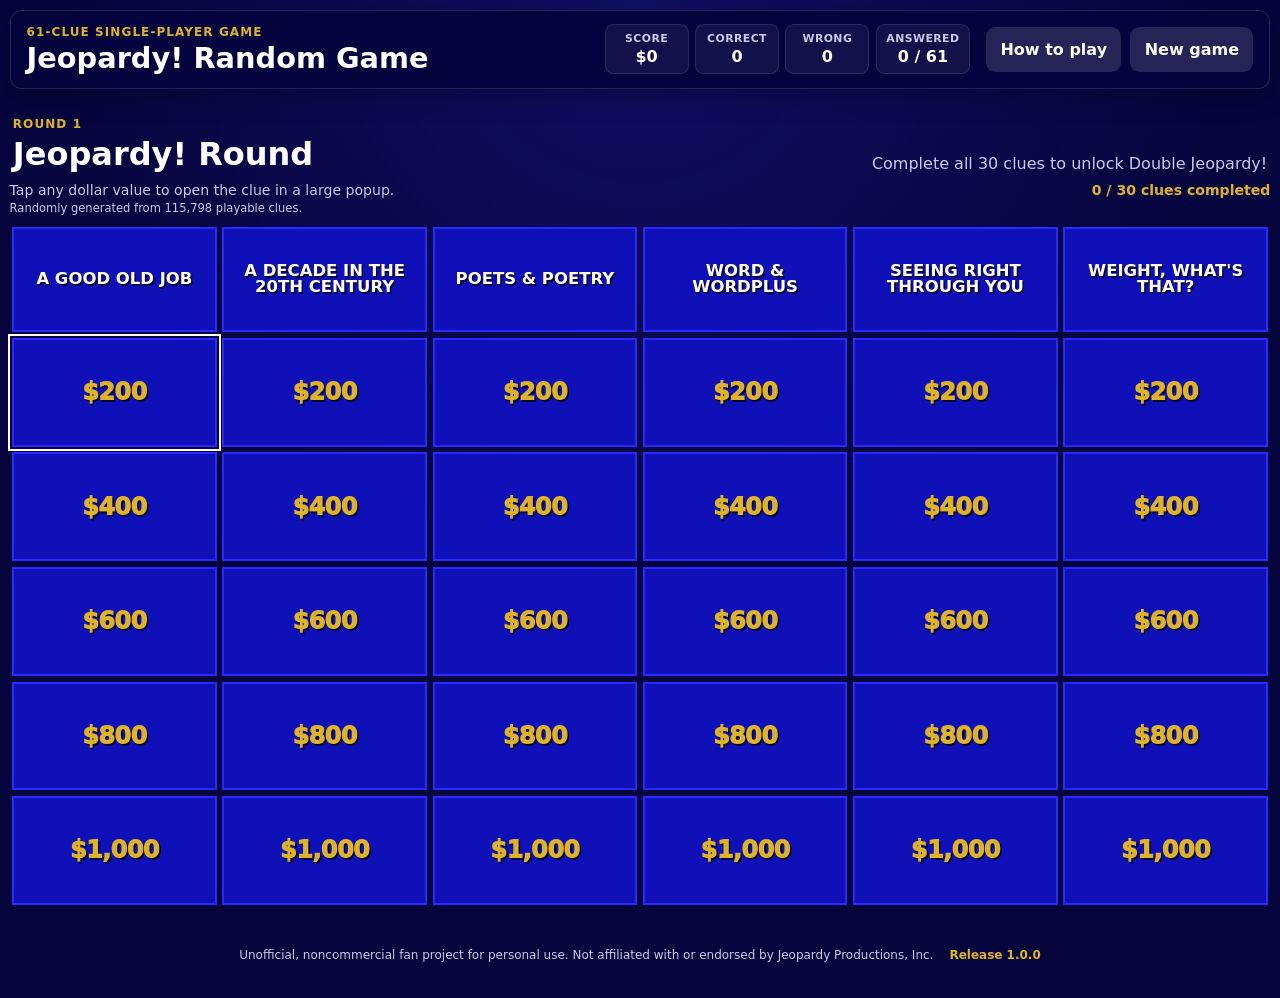
<file: index.html>
<!doctype html>
<html lang="en">
<head>
  <meta charset="utf-8">
  <meta name="viewport" content="width=device-width, initial-scale=1, viewport-fit=cover">
  <meta name="theme-color" content="#07064f">
  <meta name="color-scheme" content="dark">
  <meta name="description" content="A browser-based, randomly generated 61-clue Jeopardy-style practice game.">
  <meta name="robots" content="noindex, nofollow, noarchive">
  <meta name="referrer" content="no-referrer">
  <title>Jeopardy! Random Game</title>
  <link rel="stylesheet" href="./styles.css?v=1.0.0">
  <link rel="icon" type="image/x-icon" href="favicon.ico">

</head>
<body>
  <div class="app-shell">
    <header class="app-header">
      <div class="title-group">
        <p class="eyebrow">61-clue single-player game</p>
        <h1>Jeopardy! Random Game</h1>
      </div>

      <div class="status-bar" aria-label="Current game status">
        <p><span>Score</span><strong id="score-value">$0</strong></p>
        <p><span>Correct</span><strong id="correct-count">0</strong></p>
        <p><span>Wrong</span><strong id="wrong-count">0</strong></p>
        <p><span>Answered</span><strong id="answered-count">0 / 61</strong></p>
      </div>

      <div class="header-actions" aria-label="Game controls">
        <button class="secondary-button" id="help-button" type="button">
          How to play
        </button>
        <button class="secondary-button" id="new-game-button" type="button" disabled>
          New game
        </button>
      </div>
    </header>

    <main id="main-content">
      <section class="system-panel loading-panel" id="loading-panel" aria-labelledby="loading-title">
        <div class="loading-spinner" aria-hidden="true"></div>
        <p class="round-kicker">Please wait</p>
        <h2 id="loading-title">Preparing your game</h2>
        <p id="loading-message" role="status" aria-live="polite">Loading the clue database…</p>
      </section>

      <section class="system-panel error-panel" id="error-panel" aria-labelledby="error-title" hidden>
        <p class="round-kicker">Something went wrong</p>
        <h2 id="error-title">The game could not be prepared</h2>
        <p id="error-message">The clue files could not be loaded.</p>
        <details class="error-details">
          <summary>Technical details</summary>
          <code id="error-technical-details"></code>
        </details>
        <div class="system-actions">
          <button class="primary-button" id="retry-button" type="button">Try again</button>
          <button class="secondary-button" id="return-to-game-button" type="button" hidden>Return to saved game</button>
        </div>
      </section>

      <section class="round-panel" id="round-panel" aria-labelledby="round-title" hidden>
        <div class="round-heading">
          <div>
            <p class="round-kicker" id="round-kicker">Round 1</p>
            <h2 id="round-title">Jeopardy! Round</h2>
          </div>
          <p class="round-note" id="round-note">Complete all 30 clues to unlock Double Jeopardy!</p>
        </div>

        <div class="board-help" id="board-help">
          <span id="board-instruction">Tap any dollar value to open the clue in a large popup.</span>
          <strong class="round-progress" id="round-progress">0 / 30 clues completed</strong>
          <small class="data-summary" id="data-summary"></small>
        </div>

        <div class="board-scroller" id="board-scroller" aria-describedby="board-help">
          <div class="board" id="game-board" aria-label="Jeopardy! Round game board"></div>
        </div>
      </section>
    </main>

    <footer class="app-footer">
      <span>Unofficial, noncommercial fan project for personal use. Not affiliated with or endorsed by Jeopardy Productions, Inc.</span>
      <span class="app-version">Release 1.0.0</span>
    </footer>
  </div>

  <p class="visually-hidden" id="game-announcement" role="status" aria-live="polite" aria-atomic="true"></p>

  <dialog class="clue-dialog" id="clue-dialog" aria-labelledby="dialog-category" aria-describedby="dialog-clue">
    <form method="dialog" class="dialog-close-row">
      <button class="icon-button" value="close" aria-label="Close clue dialog">×</button>
    </form>

    <div class="dialog-content">
      <p class="dialog-category" id="dialog-category"></p>
      <p class="dialog-value" id="dialog-value"></p>
      <p class="dialog-clue" id="dialog-clue"></p>

      <div class="response-panel" id="response-panel" role="status" aria-live="polite" aria-atomic="true" hidden>
        <p class="response-label">Correct response</p>
        <p class="dialog-response" id="dialog-response"></p>
      </div>

      <div class="dialog-actions">
        <button class="primary-button" id="reveal-button" type="button">Reveal response</button>
        <div class="judgment-actions" id="judgment-actions" hidden>
          <button class="wrong-button" id="wrong-button" type="button">I was wrong</button>
          <button class="correct-button" id="correct-button" type="button">I was right</button>
        </div>
      </div>
    </div>
  </dialog>

  <dialog class="help-dialog" id="help-dialog" aria-labelledby="help-title">
    <form method="dialog" class="dialog-close-row">
      <button class="icon-button" value="close" aria-label="Close how-to-play dialog">×</button>
    </form>

    <div class="dialog-content compact-dialog-content help-content">
      <p class="dialog-kicker">How to play</p>
      <h2 id="help-title">Complete all 61 clues</h2>
      <ol class="help-steps">
        <li>Tap a dollar value to open its clue.</li>
        <li>Think of your response, then tap <strong>Reveal response</strong>.</li>
        <li>Use <strong>I was right</strong> or <strong>I was wrong</strong> on the honor system.</li>
        <li>Correct responses add the clue value; wrong responses subtract it.</li>
        <li>Finish Round 1, Double Jeopardy!, and Final Jeopardy! to see your results.</li>
      </ol>
      <p class="help-note">Your current game is saved automatically in this browser. The New game button discards that progress after asking for confirmation.</p>
      <button class="primary-button wide-button" id="close-help-button" type="button">Return to the board</button>
    </div>
  </dialog>

  <dialog class="confirm-dialog" id="reset-dialog" aria-labelledby="reset-title">
    <div class="dialog-content compact-dialog-content">
      <p class="dialog-kicker">Reset game</p>
      <h2 id="reset-title">Start a new game?</h2>
      <p>Your current score and progress will be lost. A completely new set of categories and clues will be generated.</p>
      <div class="confirm-actions">
        <button class="secondary-button" id="cancel-reset-button" type="button">Cancel</button>
        <button class="danger-button" id="confirm-reset-button" type="button">Start new game</button>
      </div>
    </div>
  </dialog>

  <dialog class="transition-dialog" id="transition-dialog" aria-labelledby="transition-title">
    <div class="dialog-content compact-dialog-content transition-content">
      <p class="dialog-kicker" id="transition-kicker">Round complete</p>
      <h2 id="transition-title">Jeopardy! Round complete</h2>
      <p id="transition-summary"></p>
      <button class="primary-button wide-button" id="continue-round-button" type="button">
        Start Double Jeopardy!
      </button>
    </div>
  </dialog>

  <dialog class="results-dialog" id="results-dialog" aria-labelledby="results-title">
    <div class="dialog-content results-content">
      <p class="dialog-kicker">All 61 clues completed</p>
      <h2 id="results-title">Game complete</h2>

      <div class="results-grid" aria-label="Final game statistics">
        <p class="result-score"><span>Final score</span><strong id="final-score">$0</strong></p>
        <p><span>Correct</span><strong id="final-correct">0</strong></p>
        <p><span>Wrong</span><strong id="final-wrong">0</strong></p>
        <p><span>Accuracy</span><strong id="final-accuracy">0.0%</strong></p>
        <p><span>Answered</span><strong id="final-answered">61 / 61</strong></p>
      </div>

      <button class="primary-button wide-button" id="results-new-game-button" type="button">
        Play another game
      </button>
    </div>
  </dialog>

  <script type="module" src="./js/app.js?v=1.0.0"></script>
</body>
</html>
</file>
<file: styles.css>
:root {
  color-scheme: dark;
  --page-bg: #05043d;
  --panel-bg: #08075a;
  --panel-bg-soft: #0d0c6c;
  --board-blue: #1010b8;
  --board-blue-hover: #1919d2;
  --board-blue-used: #09096b;
  --border-blue: #2929ff;
  --gold: #deb32c;
  --text: #ffffff;
  --muted: #c8c9e8;
  --correct: #36b86a;
  --wrong: #e15454;
  --focus: #ffffff;
  --shadow: 0 1rem 3rem rgb(0 0 0 / 0.35);
  --radius: 0.75rem;
  --board-gap: clamp(0.12rem, 0.55vw, 0.36rem);
  --category-height: clamp(4.5rem, 11vw, 6.6rem);
  --clue-height: clamp(2.8rem, 10.5vw, 6.8rem);
  font-family: Inter, ui-sans-serif, system-ui, -apple-system, BlinkMacSystemFont, "Segoe UI", sans-serif;
}

* {
  box-sizing: border-box;
}

html {
  min-width: 20rem;
  background: var(--page-bg);
}

body {
  min-height: 100vh;
  min-height: 100dvh;
  margin: 0;
  background:
    radial-gradient(circle at top, rgb(27 24 129 / 0.55), transparent 36rem),
    var(--page-bg);
  color: var(--text);
}

button,
dialog {
  font: inherit;
}

button {
  -webkit-tap-highlight-color: transparent;
  touch-action: manipulation;
}

button:focus-visible,
summary:focus-visible {
  outline: 0.18rem solid var(--focus);
  outline-offset: 0.14rem;
}

button:disabled {
  cursor: wait;
}

.app-shell {
  width: min(100%, 100rem);
  min-height: 100vh;
  min-height: 100dvh;
  margin: 0 auto;
  padding: max(0.6rem, env(safe-area-inset-top)) max(0.6rem, env(safe-area-inset-right)) max(0.85rem, env(safe-area-inset-bottom)) max(0.6rem, env(safe-area-inset-left));
}

.app-header {
  position: sticky;
  z-index: 10;
  top: 0;
  display: grid;
  grid-template-columns: minmax(12rem, 1fr) auto auto;
  gap: 1rem;
  align-items: center;
  padding: 0.85rem 1rem;
  border: 1px solid rgb(255 255 255 / 0.12);
  border-radius: var(--radius);
  background: rgb(5 4 61 / 0.94);
  box-shadow: 0 0.5rem 1.5rem rgb(0 0 0 / 0.25);
  backdrop-filter: blur(0.75rem);
}

.header-actions {
  display: flex;
  gap: 0.55rem;
  justify-content: flex-end;
}

.header-actions .secondary-button {
  white-space: nowrap;
}

.title-group h1,
.round-heading h2,
.system-panel h2,
.compact-dialog-content h2,
.results-content h2 {
  margin: 0;
}

.title-group h1 {
  font-size: clamp(1.15rem, 2.5vw, 1.8rem);
  line-height: 1.05;
}

.eyebrow,
.round-kicker,
.response-label,
.dialog-kicker {
  margin: 0 0 0.25rem;
  color: var(--gold);
  font-size: 0.75rem;
  font-weight: 800;
  letter-spacing: 0.09em;
  text-transform: uppercase;
}

.status-bar {
  display: grid;
  grid-template-columns: repeat(4, auto);
  gap: 0.4rem;
}

.status-bar p {
  min-width: 5.25rem;
  margin: 0;
  padding: 0.45rem 0.6rem;
  border: 1px solid rgb(255 255 255 / 0.1);
  border-radius: 0.55rem;
  background: rgb(255 255 255 / 0.06);
  text-align: center;
}

.status-bar span,
.status-bar strong,
.results-grid span,
.results-grid strong {
  display: block;
}

.status-bar span,
.results-grid span {
  color: var(--muted);
  font-size: 0.68rem;
  font-weight: 700;
  letter-spacing: 0.04em;
  text-transform: uppercase;
}

.status-bar strong {
  margin-top: 0.1rem;
  font-variant-numeric: tabular-nums;
}

.round-panel {
  padding: clamp(0.85rem, 2.4vw, 1.75rem) 0;
}

.round-heading {
  display: flex;
  gap: 1rem;
  align-items: end;
  justify-content: space-between;
  margin-bottom: 0.6rem;
  padding: 0 0.2rem;
}

.round-heading h2 {
  font-size: clamp(1.25rem, 3vw, 2rem);
}

.round-note,
.board-help,
.app-footer,
.compact-dialog-content p,
.system-panel p {
  color: var(--muted);
}

.round-note {
  max-width: 39rem;
  margin: 0;
  text-align: right;
}

.board-help {
  display: grid;
  grid-template-columns: minmax(0, 1fr) auto;
  gap: 0.18rem 1rem;
  align-items: baseline;
  margin: 0 0 0.55rem;
  font-size: 0.88rem;
}

.round-progress {
  color: var(--gold);
  font-variant-numeric: tabular-nums;
}

.data-summary {
  grid-column: 1 / -1;
  color: var(--muted);
  font-size: 0.72rem;
}

.board-scroller {
  width: 100%;
  overflow: visible;
  padding: 0.16rem;
  border-radius: var(--radius);
}

.board {
  display: grid;
  grid-template-columns: repeat(6, minmax(0, 1fr));
  gap: var(--board-gap);
  width: 100%;
  min-width: 0;
}

.category-column {
  display: grid;
  grid-template-rows: var(--category-height) repeat(5, var(--clue-height));
  gap: var(--board-gap);
  min-width: 0;
}

.category-header,
.clue-card {
  min-width: 0;
  border: clamp(0.08rem, 0.35vw, 0.14rem) solid var(--border-blue);
  background: var(--board-blue);
  color: var(--text);
  text-shadow: 0.1rem 0.1rem 0 rgb(0 0 0 / 0.7);
}

.category-header {
  display: grid;
  place-items: center;
  overflow: hidden;
  padding: clamp(0.14rem, 0.8vw, 0.65rem);
  text-align: center;
}

.category-header h3 {
  overflow-wrap: anywhere;
  margin: 0;
  font-size: clamp(0.53rem, 1.8vw, 1.03rem);
  line-height: 1.02;
  text-transform: uppercase;
}

.category-header-long h3 {
  font-size: clamp(0.47rem, 1.55vw, 0.88rem);
}

.category-header-very-long h3 {
  font-size: clamp(0.43rem, 1.38vw, 0.78rem);
}

.clue-card {
  position: relative;
  display: grid;
  width: 100%;
  height: 100%;
  place-items: center;
  padding: 0.12rem;
  cursor: pointer;
  transition: transform 120ms ease, background-color 120ms ease, opacity 120ms ease;
}

.clue-card:hover:not(:disabled) {
  background: var(--board-blue-hover);
  transform: translateY(-0.05rem);
}

.clue-card:active:not(:disabled) {
  transform: scale(0.985);
}

.clue-value {
  color: var(--gold);
  font-size: clamp(0.62rem, 2.45vw, 1.5rem);
  font-weight: 950;
  font-variant-numeric: tabular-nums;
  letter-spacing: -0.025em;
  line-height: 1;
  white-space: nowrap;
}

.clue-card.clue-revealed {
  box-shadow: inset 0 0 0 0.12rem var(--gold);
}

.clue-card:disabled {
  cursor: not-allowed;
  background: var(--board-blue-used);
  opacity: 0.72;
}

.clue-card:disabled .clue-value {
  opacity: 0.42;
}

.clue-result,
.clue-pending {
  position: absolute;
  right: clamp(0.12rem, 0.45vw, 0.4rem);
  bottom: clamp(0.12rem, 0.45vw, 0.35rem);
  display: grid;
  width: clamp(0.92rem, 3vw, 1.65rem);
  height: clamp(0.92rem, 3vw, 1.65rem);
  place-items: center;
  border-radius: 50%;
  color: white;
  font-size: clamp(0.62rem, 1.8vw, 1rem);
  font-weight: 950;
  line-height: 1;
  text-shadow: none;
}

.clue-result.correct {
  background: var(--correct);
}

.clue-result.wrong {
  background: var(--wrong);
}

.clue-pending {
  background: var(--gold);
  color: #201800;
}

.board.final-board {
  width: min(100%, 38rem);
  margin: clamp(1rem, 5vw, 3rem) auto 0;
  grid-template-columns: minmax(0, 1fr);
}

.final-board .category-column {
  grid-template-rows: clamp(5rem, 18vw, 8rem) clamp(6.5rem, 24vw, 10rem);
}

.final-board .category-header h3 {
  font-size: clamp(1rem, 4vw, 1.9rem);
}

.final-board .clue-value {
  font-size: clamp(1.8rem, 8vw, 3.2rem);
}

.primary-button,
.secondary-button,
.correct-button,
.wrong-button,
.danger-button,
.icon-button {
  min-height: 2.8rem;
  border: 0;
  border-radius: 0.6rem;
  font-weight: 800;
  cursor: pointer;
}

.primary-button,
.correct-button {
  background: var(--correct);
  color: #071d10;
}

.secondary-button {
  padding: 0.65rem 0.9rem;
  background: rgb(255 255 255 / 0.13);
  color: var(--text);
}

.secondary-button:disabled {
  opacity: 0.55;
}

.wrong-button,
.danger-button {
  background: var(--wrong);
  color: #250707;
}

.wide-button {
  width: 100%;
  margin-top: 1.4rem;
  padding: 0.85rem 1rem;
}

.system-panel {
  width: min(94vw, 42rem);
  margin: clamp(2.2rem, 9vh, 7rem) auto;
  padding: clamp(1.4rem, 5vw, 2.5rem);
  border: 1px solid rgb(255 255 255 / 0.13);
  border-radius: 1rem;
  background: rgb(8 7 90 / 0.92);
  box-shadow: var(--shadow);
  text-align: center;
}

.system-panel h2 {
  font-size: clamp(1.45rem, 5vw, 2.2rem);
}

.system-panel p {
  line-height: 1.55;
}

.loading-spinner {
  width: 3rem;
  height: 3rem;
  margin: 0 auto 1.2rem;
  border: 0.3rem solid rgb(255 255 255 / 0.18);
  border-top-color: var(--gold);
  border-radius: 50%;
  animation: spin 0.9s linear infinite;
}

@keyframes spin {
  to {
    transform: rotate(360deg);
  }
}

.error-panel {
  text-align: left;
}

.error-details {
  margin-top: 1rem;
  padding: 0.8rem;
  border: 1px solid rgb(255 255 255 / 0.12);
  border-radius: 0.65rem;
  background: rgb(0 0 0 / 0.18);
}

.error-details summary {
  cursor: pointer;
  font-weight: 750;
}

.error-details code {
  display: block;
  overflow-wrap: anywhere;
  margin-top: 0.75rem;
  color: #ffd0d0;
  font-size: 0.8rem;
  line-height: 1.5;
}

.system-actions {
  display: grid;
  grid-template-columns: 1fr 1fr;
  gap: 0.75rem;
  margin-top: 1.4rem;
}

.system-actions button {
  padding: 0.8rem 1rem;
}

.clue-dialog,
.help-dialog,
.confirm-dialog,
.transition-dialog,
.results-dialog {
  width: min(96vw, 62rem);
  max-height: min(94vh, 58rem);
  max-height: min(94dvh, 58rem);
  overflow: auto;
  padding: 0;
  border: 0.14rem solid var(--border-blue);
  border-radius: 1rem;
  background: var(--panel-bg);
  color: var(--text);
  box-shadow: var(--shadow);
}

.help-dialog {
  width: min(92vw, 36rem);
}

.confirm-dialog,
.transition-dialog {
  width: min(92vw, 34rem);
}

.results-dialog {
  width: min(94vw, 44rem);
}

.clue-dialog {
  min-height: min(78dvh, 42rem);
}

.clue-dialog::backdrop,
.help-dialog::backdrop,
.confirm-dialog::backdrop,
.transition-dialog::backdrop,
.results-dialog::backdrop {
  background: rgb(0 0 20 / 0.88);
  backdrop-filter: blur(0.25rem);
}

.dialog-close-row {
  display: flex;
  justify-content: flex-end;
  padding: 0.7rem 0.7rem 0;
}

.icon-button {
  width: 2.75rem;
  min-height: 2.75rem;
  background: rgb(255 255 255 / 0.12);
  color: var(--text);
  font-size: 1.65rem;
  line-height: 1;
}

.dialog-content {
  padding: clamp(1rem, 4vw, 2.25rem);
  text-align: center;
}

.clue-dialog .dialog-content {
  display: flex;
  min-height: calc(min(78dvh, 42rem) - 4rem);
  flex-direction: column;
}

.dialog-category {
  margin: 0;
  color: var(--gold);
  font-size: clamp(1rem, 3vw, 1.5rem);
  font-weight: 900;
  line-height: 1.08;
  text-transform: uppercase;
}

.dialog-value {
  margin: 0.45rem 0 1rem;
  color: var(--gold);
  font-size: clamp(1.1rem, 3vw, 1.45rem);
  font-weight: 900;
}

.dialog-clue {
  display: grid;
  flex: 1;
  place-items: center;
  overflow-wrap: anywhere;
  margin: 0;
  padding: clamp(0.55rem, 2vw, 1.2rem) 0;
  font-size: clamp(1.35rem, 4.8vw, 2.6rem);
  font-weight: 650;
  line-height: 1.28;
}

.dialog-response {
  overflow-wrap: anywhere;
  margin: 0;
  font-size: clamp(1.2rem, 4.2vw, 2rem);
  line-height: 1.3;
}

.response-panel {
  margin-top: 1.1rem;
  padding: clamp(0.9rem, 3vw, 1.35rem);
  border: 1px solid rgb(255 255 255 / 0.16);
  border-radius: 0.75rem;
  background: rgb(255 255 255 / 0.08);
}

.dialog-actions {
  margin-top: 1.25rem;
}

.dialog-actions > .primary-button {
  width: 100%;
  padding: 0.85rem 1rem;
}

.judgment-actions,
.confirm-actions {
  display: grid;
  grid-template-columns: 1fr 1fr;
  gap: 0.8rem;
}

.judgment-actions button,
.confirm-actions button {
  padding: 0.85rem 1rem;
}

.compact-dialog-content {
  text-align: left;
}

.confirm-actions {
  margin-top: 1.4rem;
}

.help-content h2 {
  font-size: clamp(1.55rem, 5vw, 2.25rem);
}

.help-steps {
  display: grid;
  gap: 0.75rem;
  margin: 1.3rem 0 0;
  padding-left: 1.4rem;
  color: var(--text);
  line-height: 1.45;
}

.help-steps li::marker {
  color: var(--gold);
  font-weight: 900;
}

.help-note {
  margin: 1.25rem 0 0;
  padding: 0.9rem;
  border: 1px solid rgb(255 255 255 / 0.12);
  border-radius: 0.7rem;
  background: rgb(255 255 255 / 0.06);
  line-height: 1.5;
}

.transition-content {
  text-align: center;
}

.transition-content p:not(.dialog-kicker) {
  line-height: 1.55;
}

.results-content h2 {
  font-size: clamp(1.65rem, 6vw, 2.6rem);
}

.results-grid {
  display: grid;
  grid-template-columns: repeat(2, minmax(0, 1fr));
  gap: 0.75rem;
  margin-top: 1.5rem;
}

.results-grid p {
  margin: 0;
  padding: 0.9rem;
  border: 1px solid rgb(255 255 255 / 0.12);
  border-radius: 0.7rem;
  background: rgb(255 255 255 / 0.07);
}

.results-grid .result-score {
  grid-column: 1 / -1;
}

.results-grid strong {
  margin-top: 0.25rem;
  color: var(--gold);
  font-size: clamp(1.25rem, 5vw, 2rem);
  font-variant-numeric: tabular-nums;
}

.results-grid .result-score strong {
  font-size: clamp(2rem, 8vw, 3.5rem);
}

.app-footer {
  display: flex;
  gap: 0.45rem 1rem;
  justify-content: center;
  padding: 0.8rem 0.25rem 0.35rem;
  font-size: 0.75rem;
  text-align: center;
}

.app-version {
  flex: 0 0 auto;
  color: var(--gold);
  font-weight: 800;
}

.visually-hidden {
  position: absolute !important;
  width: 1px !important;
  height: 1px !important;
  overflow: hidden !important;
  clip: rect(0 0 0 0) !important;
  clip-path: inset(50%) !important;
  white-space: nowrap !important;
}

[hidden] {
  display: none !important;
}

@media (max-width: 58rem) {
  .app-header {
    grid-template-columns: 1fr auto;
  }

  .status-bar {
    grid-column: 1 / -1;
    grid-row: 2;
    grid-template-columns: repeat(4, 1fr);
  }

  .round-heading {
    display: block;
  }

  .round-note {
    margin-top: 0.45rem;
    text-align: left;
  }
}

@media (max-width: 43rem) {
  :root {
    --board-gap: 0.12rem;
    --category-height: clamp(4.7rem, 20vw, 6rem);
    --clue-height: clamp(2.55rem, 10.3vw, 3.5rem);
  }

  .app-shell {
    padding-left: max(0.28rem, env(safe-area-inset-left));
    padding-right: max(0.28rem, env(safe-area-inset-right));
  }

  .app-header {
    gap: 0.55rem;
    padding: 0.58rem;
  }

  .title-group h1 {
    font-size: 1.02rem;
  }

  .eyebrow {
    font-size: 0.56rem;
  }

  .secondary-button {
    min-height: 2.4rem;
    padding: 0.5rem 0.62rem;
    font-size: 0.78rem;
  }

  .header-actions {
    gap: 0.3rem;
  }

  .header-actions .secondary-button {
    padding-inline: 0.5rem;
    font-size: 0.72rem;
  }

  .status-bar {
    gap: 0.22rem;
  }

  .status-bar p {
    min-width: 0;
    padding: 0.32rem 0.12rem;
  }

  .status-bar span {
    font-size: 0.52rem;
  }

  .status-bar strong {
    font-size: 0.8rem;
  }

  .round-panel {
    padding: 0.7rem 0 0.35rem;
  }

  .round-heading {
    margin-bottom: 0.35rem;
  }

  .round-heading h2 {
    font-size: 1.08rem;
  }

  .round-kicker,
  .dialog-kicker {
    font-size: 0.62rem;
  }

  .round-note {
    display: none;
  }

  .board-help {
    grid-template-columns: 1fr;
    gap: 0.12rem;
    margin-bottom: 0.35rem;
    font-size: 0.76rem;
  }

  .data-summary {
    grid-column: 1;
    font-size: 0.62rem;
  }

  .board-scroller {
    padding: 0.05rem;
  }

  .category-header {
    padding: 0.08rem;
  }

  .category-header h3 {
    font-size: clamp(0.49rem, 2.05vw, 0.69rem);
  }

  .category-header-long h3 {
    font-size: clamp(0.43rem, 1.82vw, 0.61rem);
  }

  .category-header-very-long h3 {
    font-size: clamp(0.39rem, 1.62vw, 0.55rem);
  }

  .clue-value {
    font-size: clamp(0.58rem, 2.55vw, 0.78rem);
  }

  .clue-result,
  .clue-pending {
    right: 0.08rem;
    bottom: 0.08rem;
    width: 0.9rem;
    height: 0.9rem;
    font-size: 0.58rem;
  }

  .board.final-board {
    margin-top: 1rem;
  }

  .final-board .category-column {
    grid-template-rows: 6rem 8rem;
  }

  .final-board .category-header h3 {
    font-size: clamp(1rem, 5vw, 1.45rem);
  }

  .final-board .clue-value {
    font-size: clamp(2rem, 12vw, 3rem);
  }

  .system-panel {
    width: calc(100vw - 1rem);
    margin: 1rem auto;
  }

  .system-actions,
  .judgment-actions,
  .confirm-actions {
    grid-template-columns: 1fr;
    gap: 0.55rem;
  }

  .clue-dialog,
  .help-dialog,
  .confirm-dialog,
  .transition-dialog,
  .results-dialog {
    width: calc(100vw - 0.45rem);
    max-height: calc(100dvh - 0.45rem);
    border-radius: 0.75rem;
  }

  .help-dialog {
    max-height: min(88dvh, 44rem);
  }

  .clue-dialog {
    height: min(88dvh, 48rem);
    min-height: 0;
    max-height: min(88dvh, 48rem);
    overflow: hidden;
  }

  .clue-dialog[open] {
    display: grid;
    grid-template-rows: auto minmax(0, 1fr);
  }

  .clue-dialog .dialog-content {
    min-height: 0;
    overflow-y: auto;
    overscroll-behavior: contain;
    padding: 0.8rem 1rem 1rem;
  }

  .clue-dialog::backdrop {
    background: rgb(0 0 20 / 0.7);
    -webkit-backdrop-filter: blur(0.55rem);
    backdrop-filter: blur(0.55rem);
  }

  .dialog-close-row {
    padding: 0.42rem 0.42rem 0;
  }

  .icon-button {
    width: 2.45rem;
    min-height: 2.45rem;
  }

  .dialog-category {
    font-size: 1.02rem;
  }

  .dialog-value {
    margin: 0.3rem 0 0.55rem;
    font-size: 1rem;
  }

  .dialog-clue {
    font-size: clamp(1.3rem, 5.6vw, 2rem);
  }

  .dialog-response {
    font-size: clamp(1.15rem, 5vw, 1.7rem);
  }

  .judgment-actions button,
  .confirm-actions button,
  .dialog-actions > .primary-button,
  .system-actions button,
  .wide-button {
    min-height: 3.05rem;
  }

  .results-grid {
    gap: 0.5rem;
  }

  .results-grid p {
    padding: 0.65rem;
  }

  .app-footer {
    display: grid;
    font-size: 0.65rem;
  }
}

@media (orientation: landscape) and (max-height: 34rem) {
  :root {
    --category-height: 3.6rem;
    --clue-height: 2.45rem;
  }

  .app-header {
    position: static;
  }

  .round-panel {
    padding-top: 0.55rem;
  }

  .round-note,
  .data-summary,
  .app-footer {
    display: none;
  }

  .board-help {
    margin-bottom: 0.25rem;
  }

  .category-header h3 {
    font-size: clamp(0.45rem, 1.35vw, 0.72rem);
  }

  .category-header-long h3,
  .category-header-very-long h3 {
    font-size: clamp(0.38rem, 1.1vw, 0.61rem);
  }

  .clue-dialog {
    height: 90dvh;
    min-height: 0;
    max-height: 90dvh;
  }

  .clue-dialog .dialog-content {
    min-height: 0;
  }

  .dialog-clue {
    font-size: clamp(1.15rem, 3.4vw, 1.85rem);
  }

  .final-board .category-column {
    grid-template-rows: 4.5rem 6.5rem;
  }
}

@media (prefers-reduced-motion: reduce) {
  *,
  *::before,
  *::after {
    scroll-behavior: auto !important;
    transition-duration: 0.001ms !important;
    animation-duration: 0.001ms !important;
    animation-iteration-count: 1 !important;
  }
}
</file>
